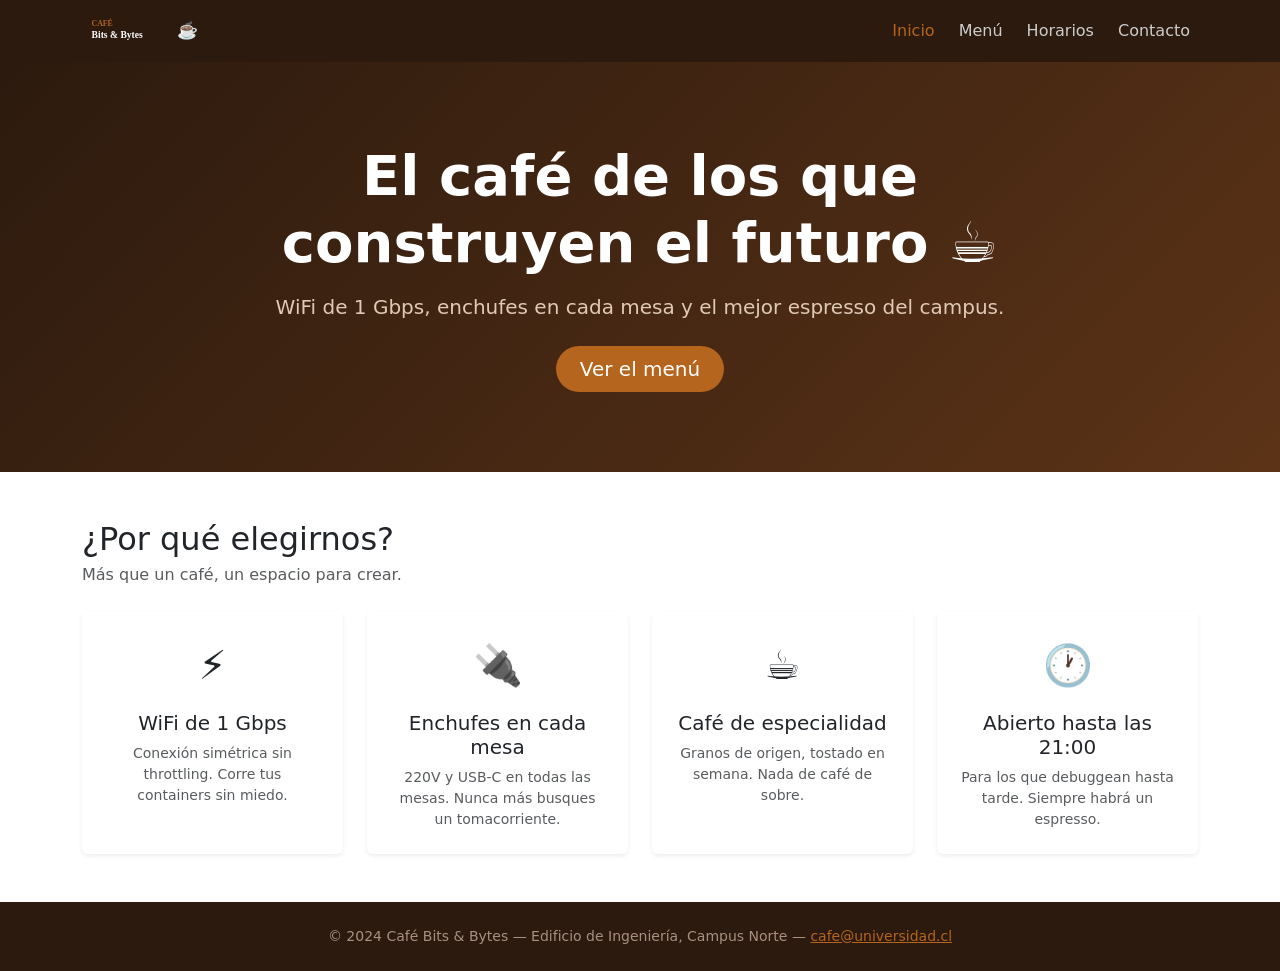
<file: index.html>
<!DOCTYPE html>
<html lang="es">
<head>
  <meta charset="UTF-8" />
  <meta name="viewport" content="width=device-width, initial-scale=1.0" />
  <title>Café Bits &amp; Bytes</title>
  <link rel="icon" href="src/assets/favicon.svg" type="image/svg+xml" />
  <link rel="stylesheet" href="https://cdn.jsdelivr.net/npm/bootstrap@5.3.8/dist/css/bootstrap.min.css">
  <link rel="stylesheet" href="src/css/global.css" />
  <link rel="stylesheet" href="src/css/home.css" />
</head>
<body>
  
  <nav class="navbar navbar-expand-lg navbar-cafe sticky-top">
    <div class="container">
      <a class="navbar-brand" href="index.html">
        <img src="src/assets/logo.svg" alt="Café Bits &amp; Bytes" height="36" />
      </a>
      <button class="navbar-toggler border-0" type="button"
              data-bs-toggle="collapse" data-bs-target="#navMenu"
              aria-controls="navMenu" aria-expanded="false" aria-label="Abrir menú">
        <span class="navbar-toggler-icon"></span>
      </button>
      <div class="collapse navbar-collapse" id="navMenu">
        <ul class="navbar-nav ms-auto gap-lg-2">
          <li class="nav-item"><a class="nav-link active" href="index.html">Inicio</a></li>
          <li class="nav-item"><a class="nav-link" href="src/components/menu.html">Menú</a></li>
          <li class="nav-item"><a class="nav-link" href="src/components/horarios.html">Horarios</a></li>
          <li class="nav-item"><a class="nav-link" href="src/components/contacto.html">Contacto</a></li>
        </ul>
      </div>
    </div>
  </nav>

  <section class="hero">
    <h1 class="display-4 fw-bold mb-3">El café de los que<br>construyen el futuro ☕</h1>
    <p class="lead mb-4">WiFi de 1 Gbps, enchufes en cada mesa y el mejor espresso del campus.</p>
    <a href="src/components/menu.html" class="btn btn-cafe btn-lg rounded-pill px-4">Ver el menú</a>
  </section>

  <main>
    <div class="container py-5">

      <h2 class="mb-1">¿Por qué elegirnos?</h2>
      <p class="text-muted mb-4">Más que un café, un espacio para crear.</p>

      <div class="row g-4">
        <div class="col-sm-6 col-lg-3">
          <div class="card h-100 border-0 shadow-sm text-center p-4 card-hover">
            <div class="fs-1 mb-3">⚡</div>
            <h5 class="card-title">WiFi de 1 Gbps</h5>
            <p class="card-text text-muted small">Conexión simétrica sin throttling. Corre tus containers sin miedo.</p>
          </div>
        </div>
        <div class="col-sm-6 col-lg-3">
          <div class="card h-100 border-0 shadow-sm text-center p-4 card-hover">
            <div class="fs-1 mb-3">🔌</div>
            <h5 class="card-title">Enchufes en cada mesa</h5>
            <p class="card-text text-muted small">220V y USB-C en todas las mesas. Nunca más busques un tomacorriente.</p>
          </div>
        </div>
        <div class="col-sm-6 col-lg-3">
          <div class="card h-100 border-0 shadow-sm text-center p-4 card-hover">
            <div class="fs-1 mb-3">☕</div>
            <h5 class="card-title">Café de especialidad</h5>
            <p class="card-text text-muted small">Granos de origen, tostado en semana. Nada de café de sobre.</p>
          </div>
        </div>
        <div class="col-sm-6 col-lg-3">
          <div class="card h-100 border-0 shadow-sm text-center p-4 card-hover">
            <div class="fs-1 mb-3">🕐</div>
            <h5 class="card-title">Abierto hasta las 21:00</h5>
            <p class="card-text text-muted small">Para los que debuggean hasta tarde. Siempre habrá un espresso.</p>
          </div>
        </div>
      </div>

    </div>
  </main>

  <footer class="footer-cafe py-4 text-center">
    <p class="mb-0 small" style="color:#a89080">
      &copy; 2024 Café Bits &amp; Bytes &mdash; Edificio de Ingeniería, Campus Norte &mdash;
      <a href="mailto:cafe@universidad.cl" class="text-cafe">cafe@universidad.cl</a>
    </p>
  </footer>

  <script src="https://cdn.jsdelivr.net/npm/bootstrap@5.3.8/dist/js/bootstrap.bundle.min.js"></script>
</body>
</html>
</file>
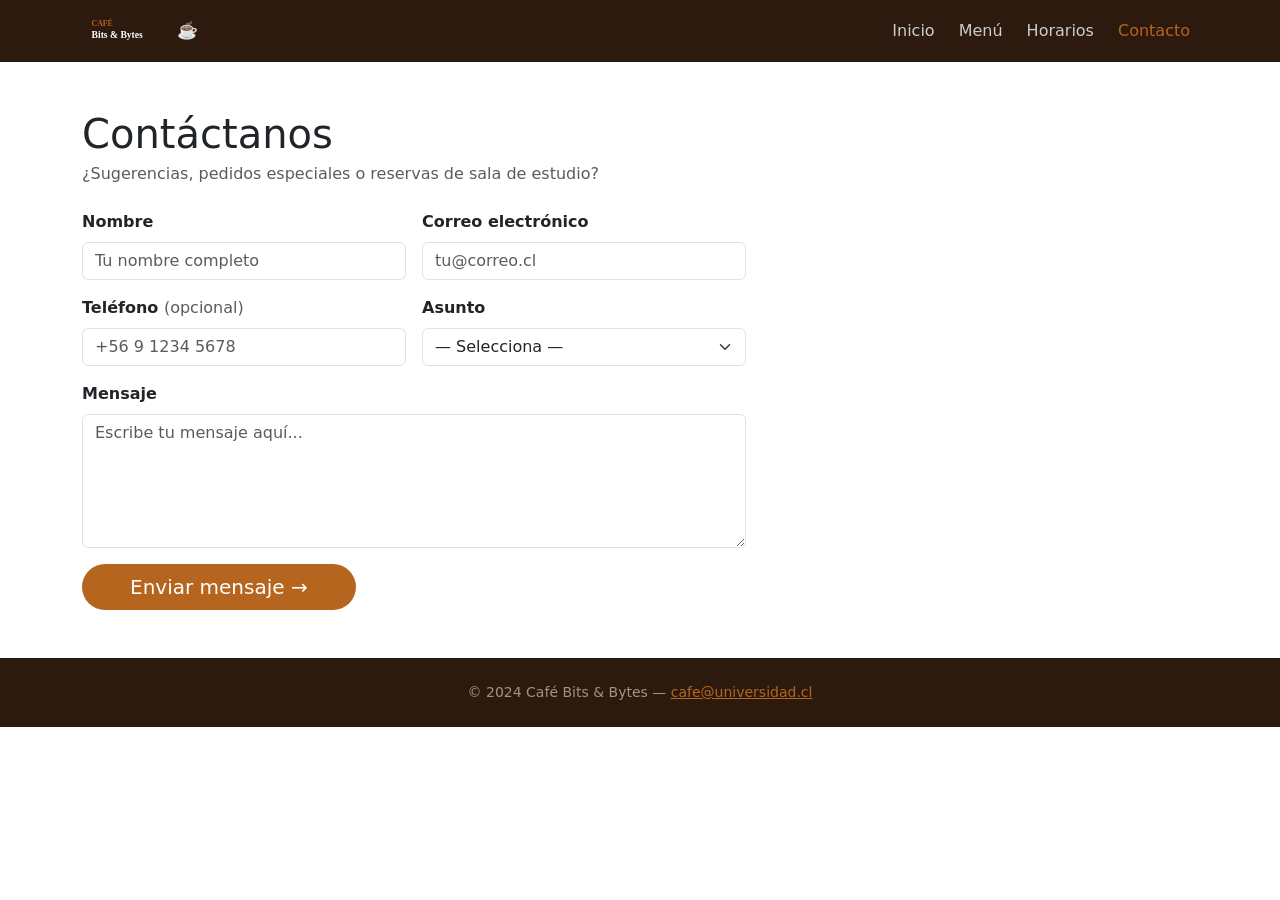
<file: src/components/contacto.html>
<!DOCTYPE html>
<html lang="es">
<head>
  <meta charset="UTF-8" />
  <meta name="viewport" content="width=device-width, initial-scale=1.0" />
  <title>Contacto — Café Bits &amp; Bytes</title>
  <link rel="icon" href="../assets/favicon.svg" type="image/svg+xml" />
  <link rel="stylesheet" href="https://cdn.jsdelivr.net/npm/bootstrap@5.3.8/dist/css/bootstrap.min.css">
  <link rel="stylesheet" href="../css/global.css" />
  <link rel="stylesheet" href="../css/contacto.css" />
</head>
<body>

  <nav class="navbar navbar-expand-lg navbar-cafe sticky-top">
    <div class="container">
      <a class="navbar-brand" href="../../index.html">
        <img src="../assets/logo.svg" alt="Café Bits &amp; Bytes" height="36" />
      </a>
      <button class="navbar-toggler border-0" type="button"
              data-bs-toggle="collapse" data-bs-target="#navMenu"
              aria-controls="navMenu" aria-expanded="false" aria-label="Abrir menú">
        <span class="navbar-toggler-icon"></span>
      </button>
      <div class="collapse navbar-collapse" id="navMenu">
        <ul class="navbar-nav ms-auto gap-lg-2">
          <li class="nav-item"><a class="nav-link" href="../../index.html">Inicio</a></li>
          <li class="nav-item"><a class="nav-link" href="menu.html">Menú</a></li>
          <li class="nav-item"><a class="nav-link" href="horarios.html">Horarios</a></li>
          <li class="nav-item"><a class="nav-link active" href="contacto.html">Contacto</a></li>
        </ul>
      </div>
    </div>
  </nav>

  <main class="container py-5">

    <h1 class="mb-1">Contáctanos</h1>
    <p class="text-muted mb-4">¿Sugerencias, pedidos especiales o reservas de sala de estudio?</p>

    <form id="contactForm" class="row g-3" style="max-width:680px" novalidate>

      <div class="col-md-6">
        <label for="nombre" class="form-label fw-semibold">Nombre</label>
        <input type="text" class="form-control" id="nombre" name="nombre"
               placeholder="Tu nombre completo" />
        <div class="invalid-feedback">Por favor ingresa tu nombre.</div>
      </div>

      <div class="col-md-6">
        <label for="email" class="form-label fw-semibold">Correo electrónico</label>
        <input type="email" class="form-control" id="email" name="email"
               placeholder="tu@correo.cl" />
        <div class="invalid-feedback">Ingresa un correo válido (ej: tu@correo.cl).</div>
      </div>

      <div class="col-md-6">
        <label for="telefono" class="form-label fw-semibold">
          Teléfono <span class="text-muted fw-normal">(opcional)</span>
        </label>
        <input type="tel" class="form-control" id="telefono" name="telefono"
               placeholder="+56 9 1234 5678" />
      </div>

      <div class="col-md-6">
        <label for="asunto" class="form-label fw-semibold">Asunto</label>
        <select class="form-select" id="asunto" name="asunto">
          <option value="">— Selecciona —</option>
          <option value="reserva">Reserva de sala de estudio</option>
          <option value="pedido">Pedido especial</option>
          <option value="sugerencia">Sugerencia</option>
          <option value="otro">Otro</option>
        </select>
        <div class="invalid-feedback">Selecciona un asunto.</div>
      </div>

      <div class="col-12">
        <label for="mensaje" class="form-label fw-semibold">Mensaje</label>
        <textarea class="form-control" id="mensaje" name="mensaje"
                  placeholder="Escribe tu mensaje aquí..." rows="5"></textarea>
        <div class="invalid-feedback">El mensaje no puede estar vacío.</div>
      </div>

      <div class="col-12">
        <button type="submit" class="btn btn-cafe btn-lg rounded-pill px-5">
          Enviar mensaje →
        </button>
      </div>

      <!-- Alerta de éxito — JS agrega clase .visible -->
      <div id="mensajeExito" class="col-12 alert alert-success alert-exito" role="alert">
        ✅ <strong>¡Mensaje enviado!</strong> Te responderemos a la brevedad.
      </div>

    </form>

  </main>

  <footer class="footer-cafe py-4 text-center">
    <p class="mb-0 small" style="color:#a89080">
      &copy; 2024 Café Bits &amp; Bytes &mdash;
      <a href="mailto:cafe@universidad.cl" class="text-cafe">cafe@universidad.cl</a>
    </p>
  </footer>

  <script src="https://cdn.jsdelivr.net/npm/bootstrap@5.3.8/dist/js/bootstrap.bundle.min.js"></script>
  <script src="../js/form.js"></script>
</body>
</html>
</file>
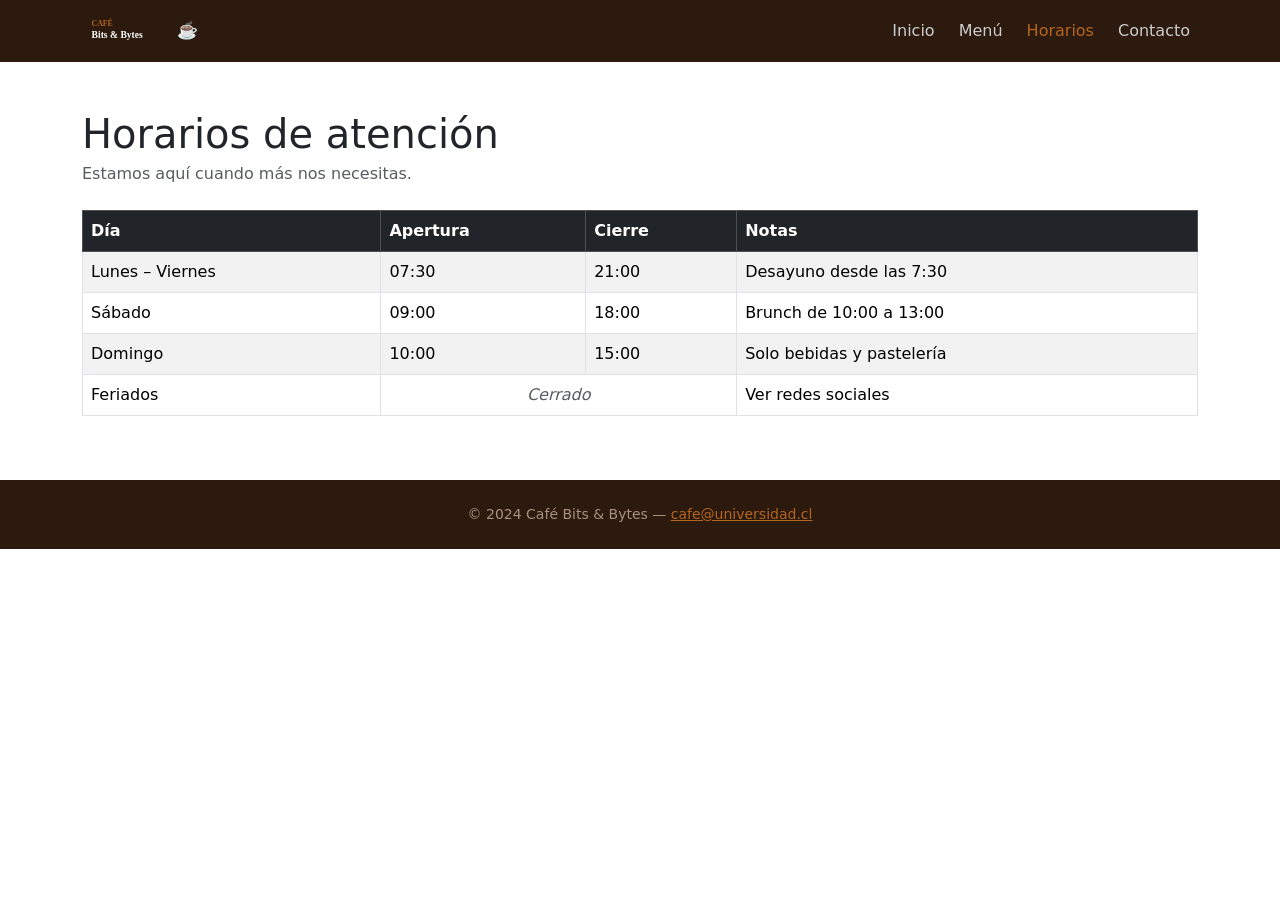
<file: src/components/horarios.html>
<!DOCTYPE html>
<html lang="es">
<head>
  <meta charset="UTF-8" />
  <meta name="viewport" content="width=device-width, initial-scale=1.0" />
  <title>Horarios — Café Bits &amp; Bytes</title>
  <link rel="icon" href="../assets/favicon.svg" type="image/svg+xml" />
  <link rel="stylesheet" href="https://cdn.jsdelivr.net/npm/bootstrap@5.3.8/dist/css/bootstrap.min.css">
  <link rel="stylesheet" href="../css/global.css" />
  <link rel="stylesheet" href="../css/horarios.css" />
</head>
<body>

  <nav class="navbar navbar-expand-lg navbar-cafe sticky-top">
    <div class="container">
      <a class="navbar-brand" href="../../index.html">
        <img src="../assets/logo.svg" alt="Café Bits &amp; Bytes" height="36" />
      </a>
      <button class="navbar-toggler border-0" type="button"
              data-bs-toggle="collapse" data-bs-target="#navMenu"
              aria-controls="navMenu" aria-expanded="false" aria-label="Abrir menú">
        <span class="navbar-toggler-icon"></span>
      </button>
      <div class="collapse navbar-collapse" id="navMenu">
        <ul class="navbar-nav ms-auto gap-lg-2">
          <li class="nav-item"><a class="nav-link" href="../../index.html">Inicio</a></li>
          <li class="nav-item"><a class="nav-link" href="menu.html">Menú</a></li>
          <li class="nav-item"><a class="nav-link active" href="horarios.html">Horarios</a></li>
          <li class="nav-item"><a class="nav-link" href="contacto.html">Contacto</a></li>
        </ul>
      </div>
    </div>
  </nav>

  <main class="container py-5">

    <h1 class="mb-1">Horarios de atención</h1>
    <p class="text-muted mb-4">Estamos aquí cuando más nos necesitas.</p>

    <div class="table-responsive">
      <table class="table table-striped table-hover table-bordered align-middle">
        <thead class="table-dark">
          <tr>
            <th scope="col">Día</th>
            <th scope="col">Apertura</th>
            <th scope="col">Cierre</th>
            <th scope="col">Notas</th>
          </tr>
        </thead>
        <tbody>
          <tr>
            <td>Lunes – Viernes</td>
            <td>07:30</td>
            <td>21:00</td>
            <td>Desayuno desde las 7:30</td>
          </tr>
          <tr>
            <td>Sábado</td>
            <td>09:00</td>
            <td>18:00</td>
            <td>Brunch de 10:00 a 13:00</td>
          </tr>
          <tr>
            <td>Domingo</td>
            <td>10:00</td>
            <td>15:00</td>
            <td>Solo bebidas y pastelería</td>
          </tr>
          <tr>
            <td>Feriados</td>
            <td colspan="2" class="text-center text-muted fst-italic">Cerrado</td>
            <td>Ver redes sociales</td>
          </tr>
        </tbody>
      </table>
    </div>

  </main>

  <footer class="footer-cafe py-4 text-center">
    <p class="mb-0 small" style="color:#a89080">
      &copy; 2024 Café Bits &amp; Bytes &mdash;
      <a href="mailto:cafe@universidad.cl" class="text-cafe">cafe@universidad.cl</a>
    </p>
  </footer>

  <script src="https://cdn.jsdelivr.net/npm/bootstrap@5.3.8/dist/js/bootstrap.bundle.min.js"></script>
</body>
</html>
</file>
<file: src/css/global.css>
/* global.css — compartido por todas las páginas
   Solo lo que Bootstrap no cubre. */

:root {
  --cafe-dark:   #2c1a0e;
  --cafe-accent: #b5651d;
  --cafe-muted:  #e0c9b5;
}

/* Navbar: color de fondo de marca */
.navbar-cafe                       { background-color: var(--cafe-dark); }
.navbar-cafe .nav-link             { color: #ccc; }
.navbar-cafe .nav-link:hover,
.navbar-cafe .nav-link.active      { color: var(--cafe-accent) !important; }

/* Footer: fondo de marca */
.footer-cafe { background-color: var(--cafe-dark); }

/* Botón y texto de acento */
.btn-cafe                  { background-color: var(--cafe-accent); color: #fff; border: none; }
.btn-cafe:hover,
.btn-cafe:focus            { background-color: #8b4d13; color: #fff; }
.text-cafe                 { color: var(--cafe-accent) !important; }

/* Hover en cards (Bootstrap no lo incluye) */
.card-hover                { transition: transform .2s, box-shadow .2s; }
.card-hover:hover          { transform: translateY(-4px); box-shadow: 0 8px 24px rgba(0,0,0,.12) !important; }
</file>
<file: src/css/home.css>
/* home.css — solo para index.html
   Bootstrap cubre: grid, cards, spacing, tipografía. */

/* Hero: gradiente de marca (Bootstrap no tiene esto) */
.hero {
  background: linear-gradient(135deg, var(--cafe-dark) 0%, #5c3317 100%);
  padding: 5rem 1.5rem;
  color: #fff;
  text-align: center;
}
.hero p { color: var(--cafe-muted); }
</file>
<file: src/css/contacto.css>
/* contacto.css — solo para contacto.html
   Bootstrap cubre: form-control, form-label, form-select,
   invalid-feedback, is-invalid, grid, spacing. */

/* Mensaje de éxito: oculto por defecto, JS agrega .visible */
.alert-exito         { display: none; }
.alert-exito.visible { display: block; }
</file>
<file: src/css/horarios.css>
/* horarios.css — solo para horarios.html
   Bootstrap cubre: table, table-striped, table-hover,
   table-dark thead, table-responsive, spacing. */

/* Nada adicional necesario para esta página. */
</file>
